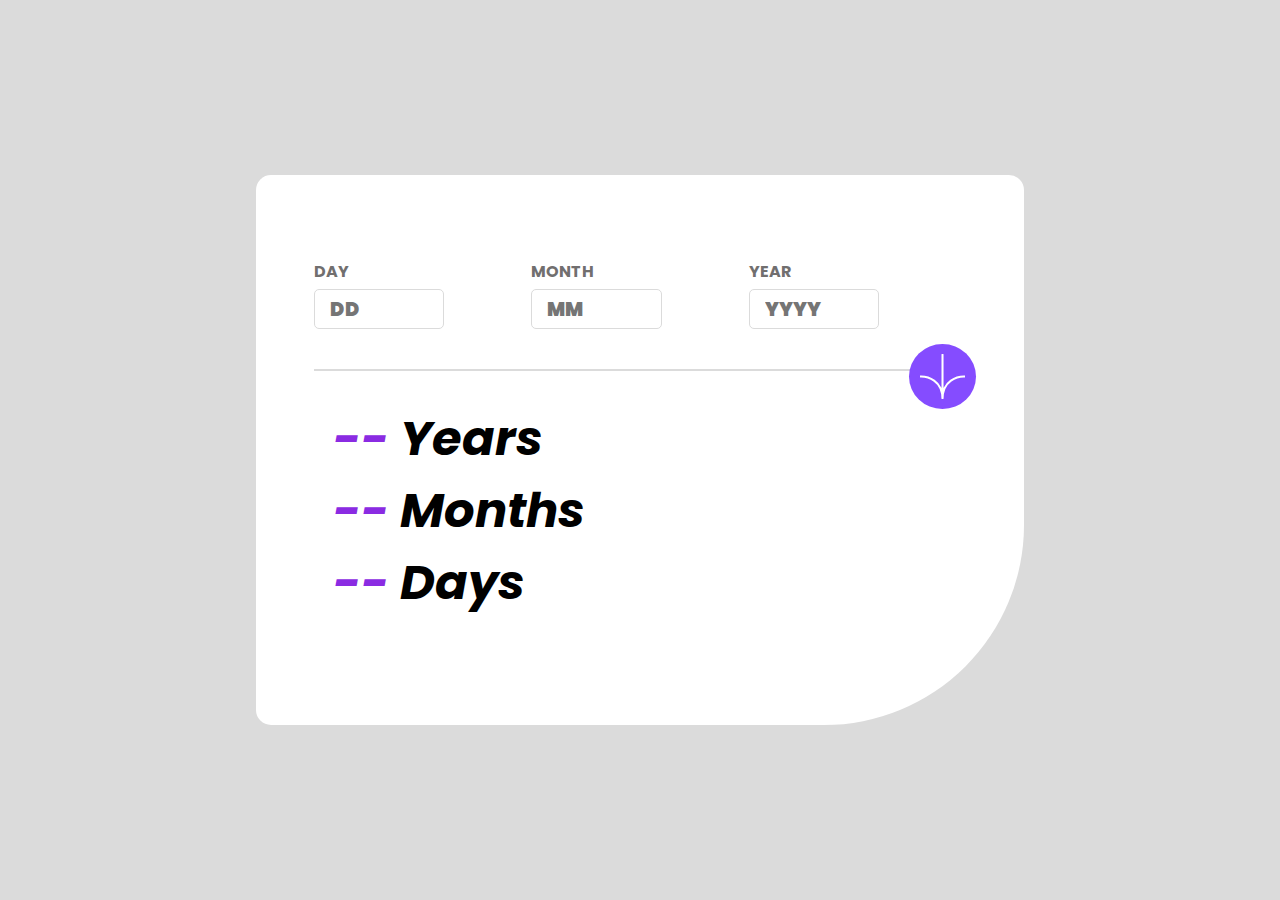
<file: Calculadora_Edad/index.html>
<!DOCTYPE html>
<html lang="en">
<head>
    <meta charset="UTF-8">
    <meta name="viewport" content="width=device-width, initial-scale=1.0">
    <title>Document</title>
    <link rel="stylesheet" href="index.css">
</head>
<body>
	<main class="main">
		<div class="section">
            <span class="section_day">
                <label class="lb" for="day">DAY</label>
                <input name="day" id="day" type="number" placeholder="DD">
                <span class="mesage_err">This field is required</span>
            </span>
			<span class="section_month">
                <label class="lb" for="month">MONTH</label>
                <input name="month" id="month" type="number" placeholder="MM">
                <span class="mesage_err">This field is required</span>
            </span>
			<span class="section_year">
                <label class="lb" for="year">YEAR</label>
                <input name="year" id="year" type="number" placeholder="YYYY">
                <span class="mesage_err ">This field is required</span>
            </span>
            <span class="mesage_inv">Must be a valid date</span>
        </div>
        <div class="btn">
			<svg class="get_date" xmlns="http://www.w3.org/2000/svg" width="46" height="44" viewBox="0 0 46 44"><g fill="none" stroke="#FFF" stroke-width="2"><path d="M1 22.019C8.333 21.686 23 25.616 23 44M23 44V0M45 22.019C37.667 21.686 23 25.616 23 44"/></g></svg>
        </div>
        <div class="container">
            <span class="container_years date">
                <span class="info_year">--</span> Years
            </span>
            <span  class="container_months date">
                <span class="info_month">--</span> Months
            </span>
            <span class="container_days date">
                <span class="info_day">--</span> Days
            </span>
        </div>
	</main>
</body>
<script src="index.js"></script>
</html>
</file>
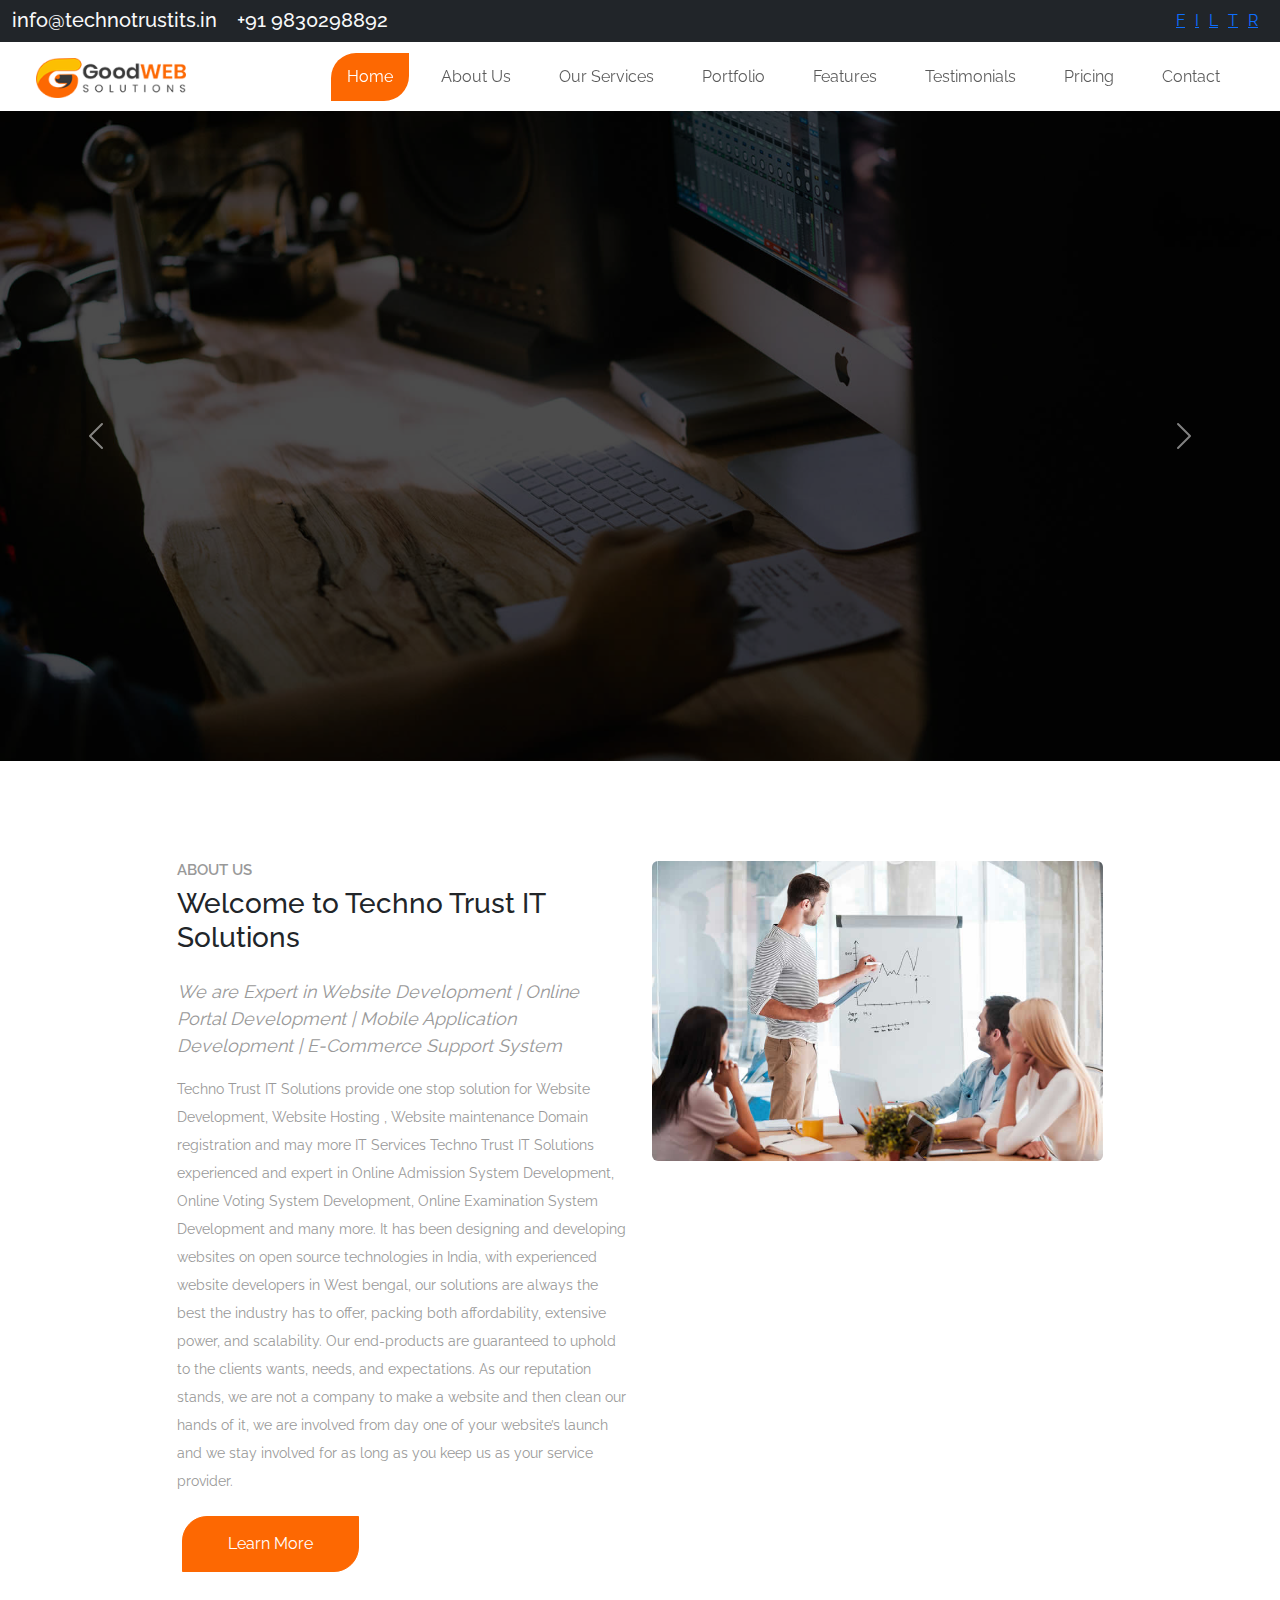
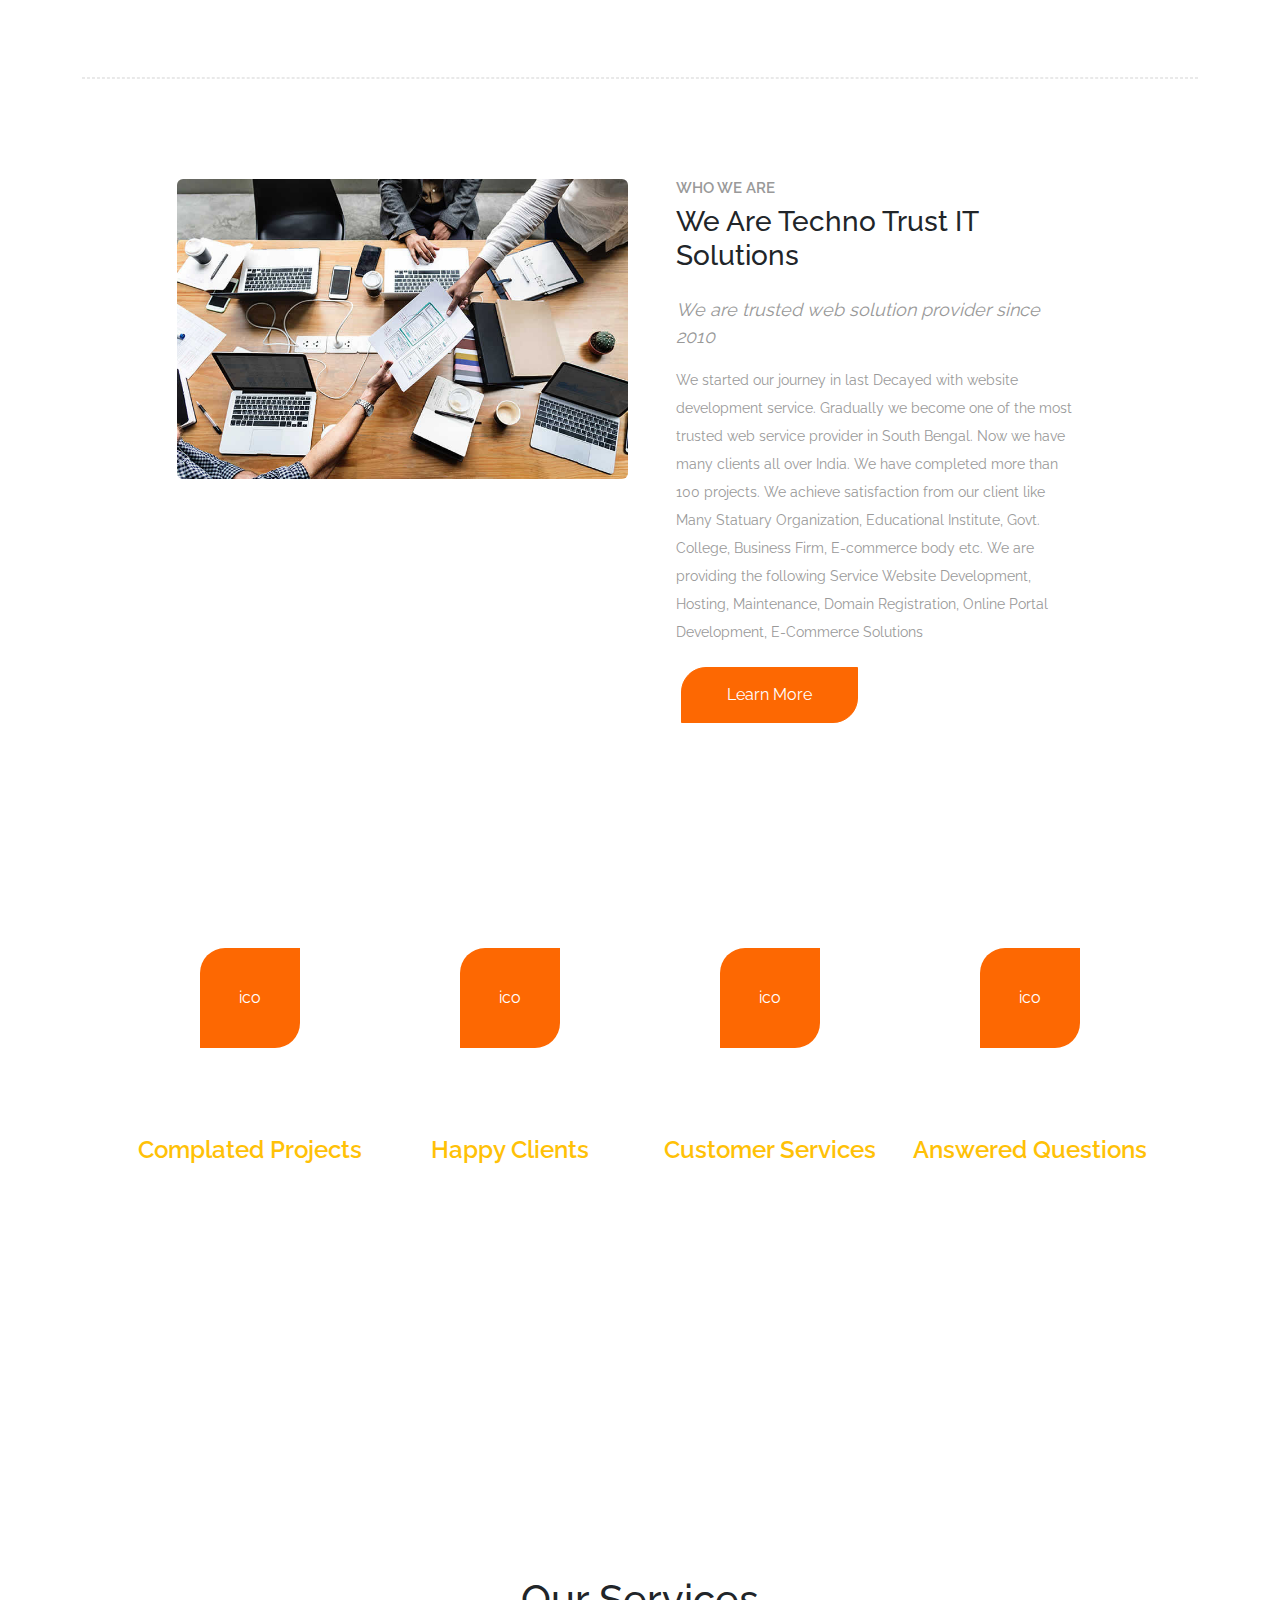
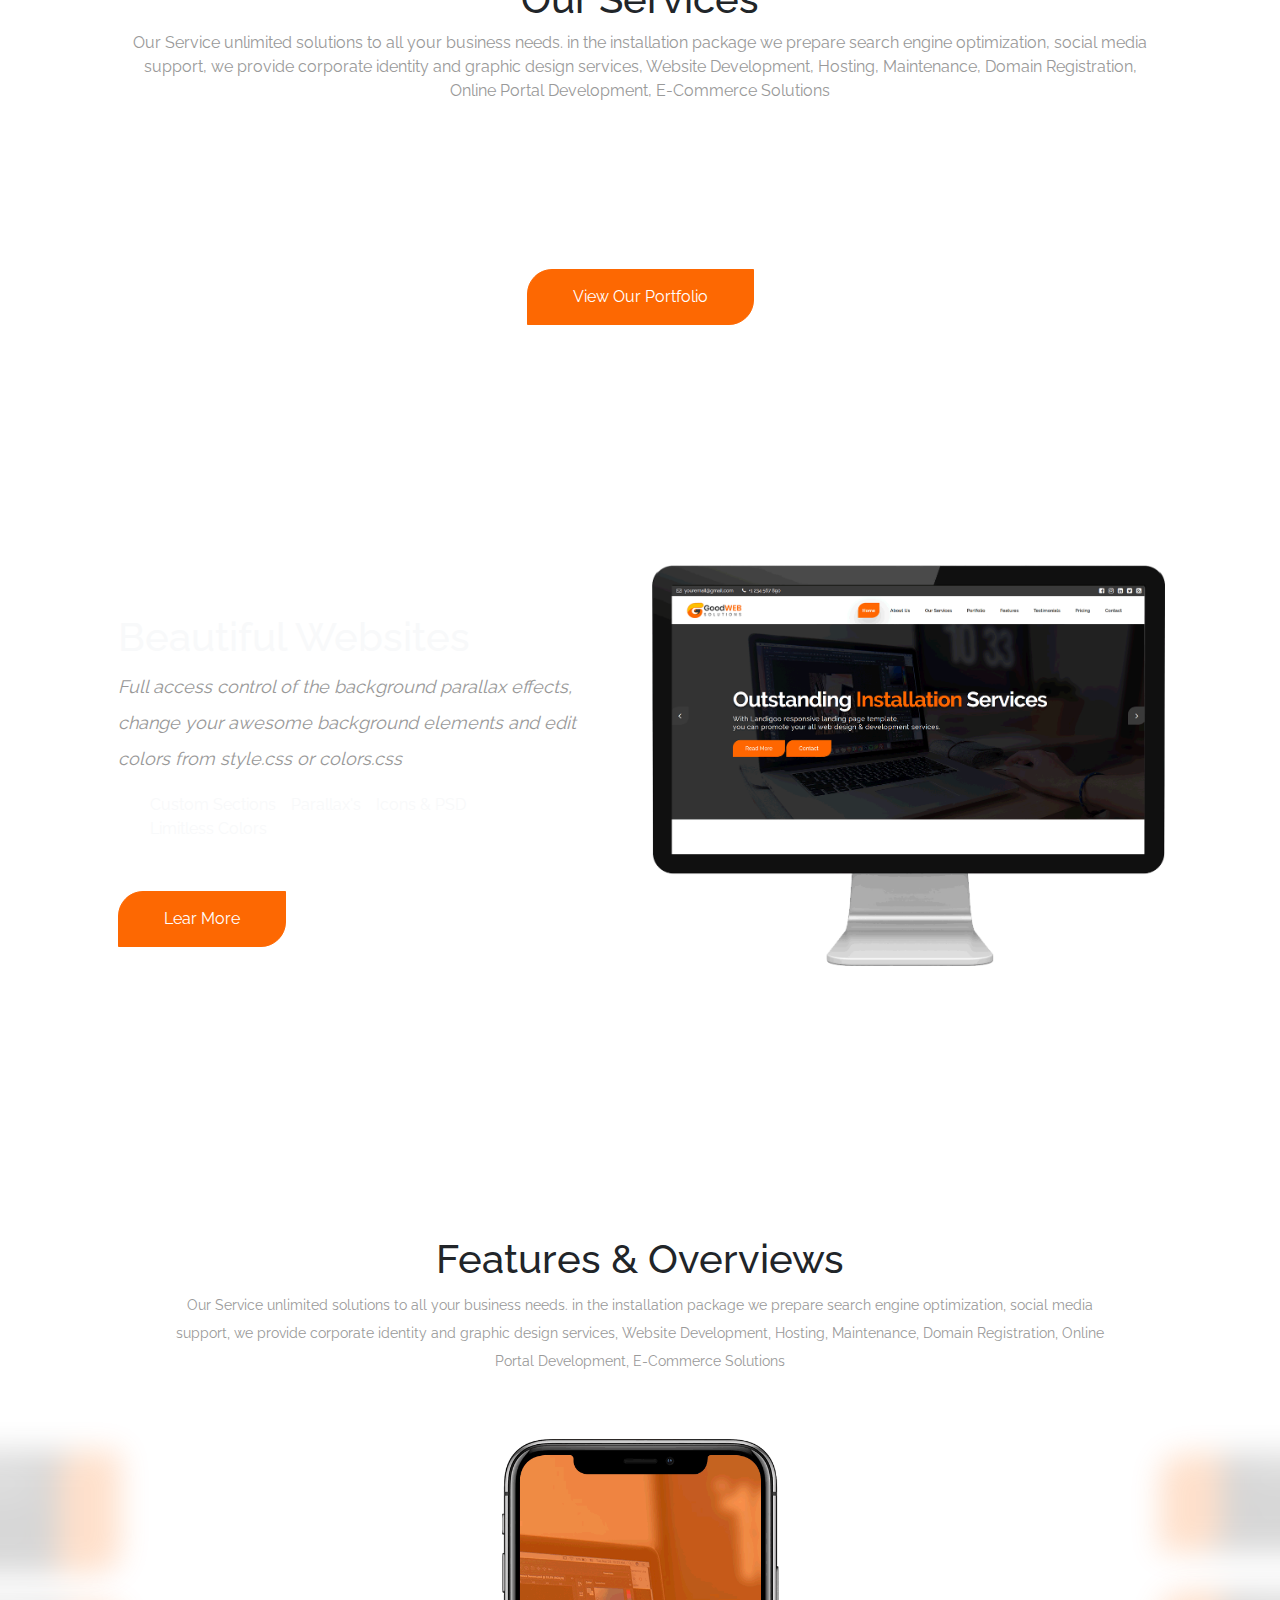
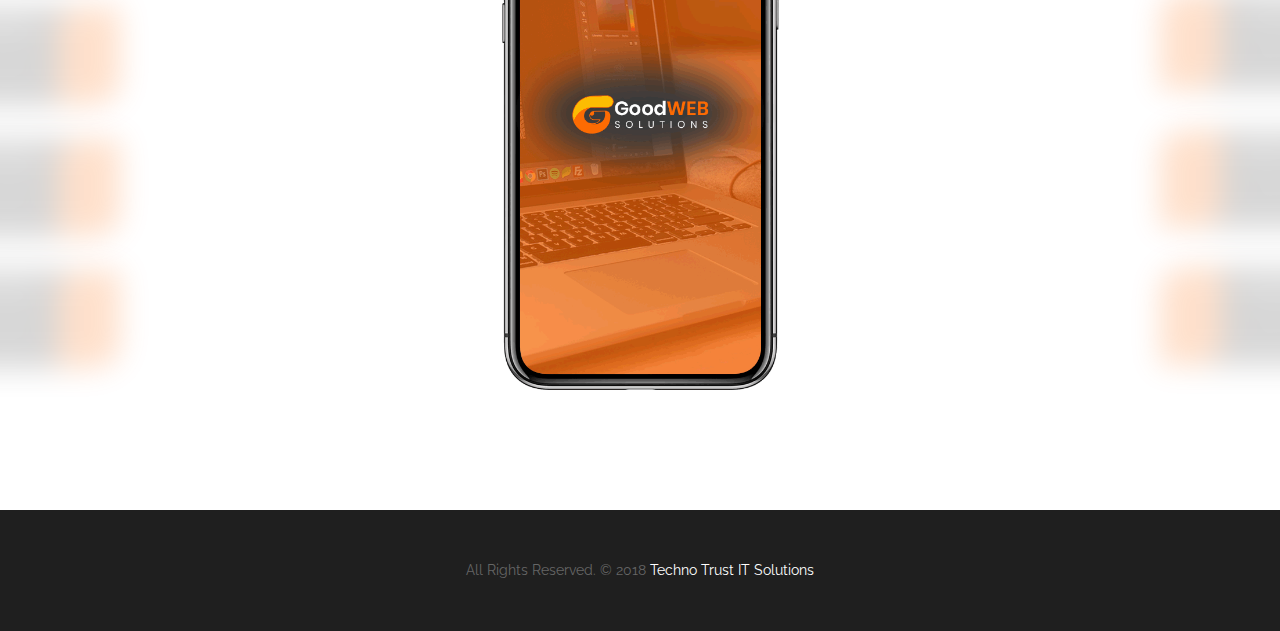
<file: repaso/index.html>
<!DOCTYPE html>
<html lang="en">
<head>
    <meta charset="UTF-8">
    <meta name="viewport" content="width=device-width, initial-scale=1.0">
    <meta name="descripcition" content="">
    <meta name="autor" content="">
    <link rel="stylesheet" href="bootstrap/css/bootstrap.css">
    <link rel="stylesheet" href="./style/index.css">
    <title>GoodWeb Solutions</title>
    <!-- favicon -->
    <link rel="icon" href="./img/favicon.ico" type="image/x-icon">
</head>
<body>
    <header class="nav_header">
		<nav class="navbar bg-dark">
			<div class="container-fluid">
				<div>
				  <span class="navbar-brand mb-0 h1 text-light">info@technotrustits.in</span>
				  <span class="navbar-brand mb-0 h1 text-light">+91 9830298892</span>
				</div>
				<div class="text-light social_box ">
					<ul>
						<li><a href=""><span>F</span></a></li>
						<li><a href=""><span>I</span></a></li>
						<li><a href=""><span>L</span></a></li>
						<li><a href=""><span>T</span></a></li>
						<li><a href=""><span>R</span></a></li>
					</ul>
				</div>
			</div>
		</nav>
		
			<nav class="navbar  sticky-top navbar-expand-lg mx-4">
				<div class="container-fluid">
					<a class="navbar-brand" href="#">
						<img src="./img/logos/logo.png" alt="Logo" width="150" height="40" class="d-inline-block align-text-top">
					</a>
					<button class="navbar-toggler" type="button" data-bs-toggle="collapse" data-bs-target="#navbarNav" aria-controls="navbarNav" aria-expanded="false" aria-label="Toggle navigation">
						<span class="navbar-toggler-icon"></span>
					</button>
					<div class="collapse navbar-collapse justify-content-end" id="navbarNav">
						<ul class="navbar-nav list_hov">
							<li class="nav-item py-1 px-2 mx-2 card_icon activate">
								<a class="nav-link active" aria-current="page" href="#">Home</a>
							</li>
							<li class="nav-item py-1 px-2 mx-2 card_icon">
								<a class="nav-link" href="#">About Us</a>
							</li>
							<li class="nav-item py-1 px-2 mx-2 card_icon">
								<a class="nav-link" href="#">Our Services</a>
							</li>
							<li class="nav-item py-1 px-2 mx-2 card_icon">
								<a class="nav-link" href="#">Portfolio</a>
							</li>
							<li class="nav-item py-1 px-2 mx-2 card_icon">
								<a class="nav-link" href="#">Features</a>
							</li>
							<li class="nav-item py-1 px-2 mx-2 card_icon">
								<a class="nav-link" href="#">Testimonials</a>
							</li>
							<li class="nav-item py-1 px-2 mx-2 card_icon">
								<a class="nav-link" href="#">Pricing</a>
							</li>
							<li class="nav-item py-1 px-2 mx-2 card_icon">
								<a class="nav-link" href="#">Contact</a>
							</li>
						</ul>
					</div>
				</div>
			</nav>
		
    </header>
    <main>
		<div class="slider">
			<div id="carouselExampleInterval" class="carousel slide" data-bs-ride="carousel">
				<div class="carousel-inner">
				  <div class="carousel-item text-bg-dark active" style="max-height: 650px;" data-bs-int20rval="20000">
					<img src="./img/slider_01.jpg" class="d-block w-100" alt="...">
					<div class="card-img-overlay slide_txt">
						<h1>Outstanding <span>IT</span> Services</h1>
						<h3>With Techno Trust IT Solutions responsive landing page template,
							you can promote your all web design & development services.
						</h3>
						<div>
							<a href=""></a><button>Read More</button></a>
							<a href=""></a><button>Contact</button></a>
						</div>
					</div>
				  </div>
				  <div class="carousel-item card text-bg-dark" style="max-height: 650px;" data-bs-interval="20000">
					<img src="./img/slider_02.jpg" class="d-block w-100" alt="...">
					<div class="card-img-overlay slide_txt">
						<h1>One Stop Solution For <span>Website</span> Development</h1>
						<h3>With Techno Trust IT Solutions responsive landing page template,
							you can promote your all web design & development services.</h3>
						<div>
							<button>Read More</button>
							<button>Contact</button>
						</div>
					</div>
					</div>
				  <div class="carousel-item card text-bg-dark" style="max-height: 650px;" data-bs-interval="20000">
					<img src="./img/slider_03.jpg" class="d-block w-100" alt="...">
					<div class="card-img-overlay slide_txt">
						<h1>Online <span>System</span> Development</h1>
						<h3>With Techno Trust IT Solutions responsive landing page template,
							you can promote your all web design & development services.
						</h3>
						<div>
							<button>Read More</button>
							<button>Contact</button>
						</div>
					</div>
				  </div>
				  <div class="bg_absolute"></div>
				</div>
				<button class="carousel-control-prev" type="button" data-bs-target="#carouselExampleInterval" data-bs-slide="prev">
				  <span class="carousel-control-prev-icon" aria-hidden="true"></span>
				  <span class="visually-hidden">Previous</span>
				</button>
				<button class="carousel-control-next" type="button" data-bs-target="#carouselExampleInterval" data-bs-slide="next">
				  <span class="carousel-control-next-icon" aria-hidden="true"></span>
				  <span class="visually-hidden">Next</span>
				</button>
			  </div>
		</div>
		<!---------------------------- section --------------------------->
		<div class="pad">
			<div class="container">
				<div class="row  resp_col">
					<div class="offset-lg-1 offset-lg-1 col-lg-5 col-md-12">
						<article>
							<h4>ABOUT US</h4>
							<h3 class="mb-4">Welcome to Techno Trust IT Solutions</h3>
							<p>We are Expert in Website Development | Online Portal Development | Mobile Application Development | E-Commerce Support System</p>
							<p>Techno Trust IT Solutions provide one stop solution for Website Development, Website Hosting , Website maintenance Domain registration and may more IT Services Techno Trust IT Solutions experienced and expert in Online Admission System Development, Online Voting System Development, Online Examination System Development and many more. It has been designing and developing websites on open source technologies in India, with experienced website developers in West bengal, our solutions are always the best the industry has to offer, packing both affordability, extensive power, and scalability. Our end-products are guaranteed to uphold to the clients wants, needs, and expectations. As our reputation stands, we are not a company to make a website and then clean our hands of it, we are involved from day one of your website’s launch and we stay involved for as long as you keep us as your service provider.</p>
							<button>Learn More</button>
						</article>
					</div>
					<div class="col-lg-5 col-md-12">
						<img src="./img/article_img1.jpg" class="img-fluid rounded" alt="img meeting">
					</div>
				</div>
				<div class="w-100 _layout"> </div>
				<div class="row">
					<div class="offset-lg-1 col-lg-5 col-md-12">
						<img src="./img/article_img2.jpg" class="img-fluid rounded" alt="img meeting 2">
					</div>
					<div class="col-lg-5 col-md-12">
						<article class="px-lg-4 ">
							<h4>WHO WE ARE</h4>
							<h3 class="mb-4">We Are Techno Trust IT Solutions</h3>
							<p>We are trusted web solution provider since 2010</p>
							<p>We started our journey in last Decayed with website development service. Gradually we become one of the most trusted web service provider in South Bengal. Now we have many clients all over India. We have completed more than 100 projects. We achieve satisfaction from our client like Many Statuary Organization, Educational Institute, Govt. College, Business Firm, E-commerce body etc. We are providing the following Service Website Development, Hosting, Maintenance, Domain Registration, Online Portal Development, E-Commerce Solutions</p>
							<button>Learn More</button>
						</article>
					</div>
				</div>
			</div>
		</div>
		<!---------------------------- features ------------------------->
		<div class="features w-100">
			<div class="container text-center">
				<div class="row">
					<div class="col-lg-3 col-md-6  feature_box">
						<span>ico</span>
						<h1>120</h1>
						<h4>Complated Projects</h4>
					</div>
					<div class="col-lg-3 col-md-6  feature_box">
						<span>ico</span>
						<h1>321</h1>
						<h4>Happy Clients</h4>
					</div>
					<div class="col-lg-3 col-md-6  feature_box">
						<span>ico</span>
						<h1>378</h1>
						<h4>Customer Services</h4>
					</div>
					<div class="col-lg-3 col-md-6  feature_box">
						<span>ico</span>
						<h1>430</h1>
						<h4>Answered Questions</h4>
					</div>
				</div>
			</div>
		</div>
		<!---------------------------- Articles ------------------->
		<div class="services">
			<div class="container">
				<div class="row justify-content-center">
					<div class="col-12 text-center">
						<h1>Our Services</h1>
						<p class="px-5">Our Service unlimited solutions to all your business needs. in the installation package we prepare search engine optimization, social media support, we provide corporate identity and graphic design services, Website Development, Hosting, Maintenance, Domain Registration, Online Portal Development, E-Commerce Solutions</p>
					</div>
				</div>
				<div id="slider_example" class="slide_example">
					<div class="card_service" >
						<img src="./img/service_01.png" class="card-img-top" alt="...">
						<div class="card-body">
							<h3 class="card-title">Web Portal Development</h3>
							<p class="card-text">Our technical team provides their technical excellence and aesthetic capabilities to great use in developing the most feature-rich and user-friendly web portals. Web portal development in appearance, structure and functioning is the website that most often contains limited or personalized or Business and corporate enterprise portals. </p>
						</div>
					</div>
					<div class="card_service">
						<img src="./img/service_02.jpg" class="card-img-top" alt="...">
						<div class="card-body">
							<h3 class="card-title">Responsive Web Design</h3>
							<p class="card-text">we now build responsive websites or supersites that are completely device independent - websites that adapts to desktops, tablets to small smartphones. It is no longer good enough to build websites for desktops alone. Today, the web is at hand anywhere, anyplace and on any device, in the home, at the office or on the go. </p>
						</div>
					</div>
					<div class="card_service">
						<img src="./img/service_03.jpg" class="card-img-top" alt="...">
						<div class="card-body">
							<h3 class="card-title">Mobile Optimization</h3>
							<p class="card-text">Etiam materials ut mollis tellus, vel posuere nulla. Etiam sit amet lacus vitae massa sodales aliquam at eget quam. Integer ultricies et magna quis accumsan.</p>
						</div>
					</div>
					<div class="card_service" ">
						<img src="./img/service_04.jpg" class="card-img-top" alt="...">
						<div class="card-body">
							<h3 class="card-title">Digital Design for Mac</h3>
							<p class="card-text">Praesent in neque congue sapien lobortis faucibus id eget erat. </p>
							<p class="card-text">Pellentesque maximus rutrum felis. Interdum et malesuada fames ac ante ipsum primis in faucibus.</p>
						</div>
					</div>
				</div>
				<div class="text-center">
					<button>View Our Portfolio</button>
				</div>
			</div>
		</div>
		<!--------------------------- Banner ----------------------->
		<div class="banner ">
			<div class="container">
				<div class="row text-light">
					<div class="col-lg-6  col-md-12 p-lg-5">
						<h1 class="">Beautiful Websites</h1>
						<p class="m-0">Full access control of the background parallax effects, </p>
						<p>change your awesome background elements and edit colors from style.css or colors.css</p>
						<ul>
							<li>Custom Sections</li>
							<li>Parallax's</li>
							<li>Icons & PSD</li>
							<li>Limitless Colors</li>
						</ul>
						<button>Lear More</button>
					</div>
					<div class="col-lg-6 d-none d-lg-block  position-relative">
						<img src="./img/device_03.png" class="position-absolute top-0" alt="Banner" style="max-width: 90%;">
					</div>
				</div>
			</div>
		</div>
		<!--------------------------- movile_mockup --------------->
		<div class="mobile_mockup">
			<div class="container">
				<div class="row justify-content-center mb-5">
					<div class="col-lg-11 col-md-12 text-center px-lg-5">
						<h1>Features & Overviews</h1>
						<p>Our Service unlimited solutions to all your business needs. in the installation package we prepare search engine optimization, social media support, we provide corporate identity and graphic design services, Website Development, Hosting, Maintenance, Domain Registration, Online Portal Development, E-Commerce Solutions</p>
					</div>
				</div>
				<div class="row justify-content-center">
					<div class="con-lg-12 col-md-12 cont_flex">
						<aside>
							<div class="box">
								<div class="info">
									<h5 class="text-light">WordPress Installation</h5>
									<p class="my-0">Lorem Ipsum dolroin gravida nibh vel velit auctor aliquet.</p>
								</div>
								<div class="icon_box"></div>
							</div>
							<div class="box">
								<div class="info">
									<h5 class="text-light">Browser Compatible</h5>
									<p class="my-0">Lorem Ipsum dolroin gravida nibh vel velit auctor aliquet.</p>
								</div>
								<div class="icon_box"></div>
							</div>
							<div class="box">
								<div class="info">
									<h5 class="text-light">ECommerce Ready</h5>
									<p class="my-0">Lorem Ipsum dolroin gravida nibh vel velit auctor aliquet.</p>
								</div>
								<div class="icon_box"></div>
							</div>
							<div class="box">
								<div class="info">
									<h5 class="text-light">Easy To Customize</h5>
									<p class="my-0">Lorem Ipsum dolroin gravida nibh vel velit auctor aliquet.</p>
								</div>
								<div class="icon_box"></div>
							</div>
						</aside>
						<div class="content_img">
							<img src="./img/ipad.png" alt="img_mockup" class="">
						</div>
						<aside>
							<div class="box">
								<div class="info">
									<h5 class="text-light">Limitless Colors</h5>
									<p class="my-0">Lorem Ipsum dolroin gravida nibh vel velit auctor aliquet.</p>
								</div>
								<div class="icon_box"></div>
							</div>
							<div class="box">
								<div class="info">
									<h5 class="text-light">Lifetime Update</h5>
									<p class="my-0">Lorem Ipsum dolroin gravida nibh vel velit auctor aliquet.</p>
								</div>
								<div class="icon_box"></div>
							</div>
							<div class="box">
								<div class="info">
									<h5 class="text-light">SEO Friendly</h5>
									<p class="my-0">Lorem Ipsum dolroin gravida nibh vel velit auctor aliquet.</p>
								</div>
								<div class="icon_box"></div>
							</div>
							<div class="box">
								<div class="info">
									<h5 class="text-light">Simple Clean Code</h5>
									<p class="my-0">Lorem Ipsum dolroin gravida nibh vel velit auctor aliquet.</p>
								</div>
								<div class="icon_box"></div>
							</div>
						</aside>
					</div>
				</div>
			</div>
		</div>
		<!--------------------------- footer-------------------->
		<div class="footer">
			<div class="container">
				<div class="row align-items-center">
					<div class="col-12 text-center">
						<p class="m-0">All Rights Reserved. © 2018 <span>Techno Trust IT Solutions</span></p>
					</div>
				</div>
			</div>
		</div>
    </main>
</body>
<script src="bootstrap/js/bootstrap.js"></script>
<script src="bootstrap/fontawesome/js/fontawesome.min.js"></script>
</html>
</file>
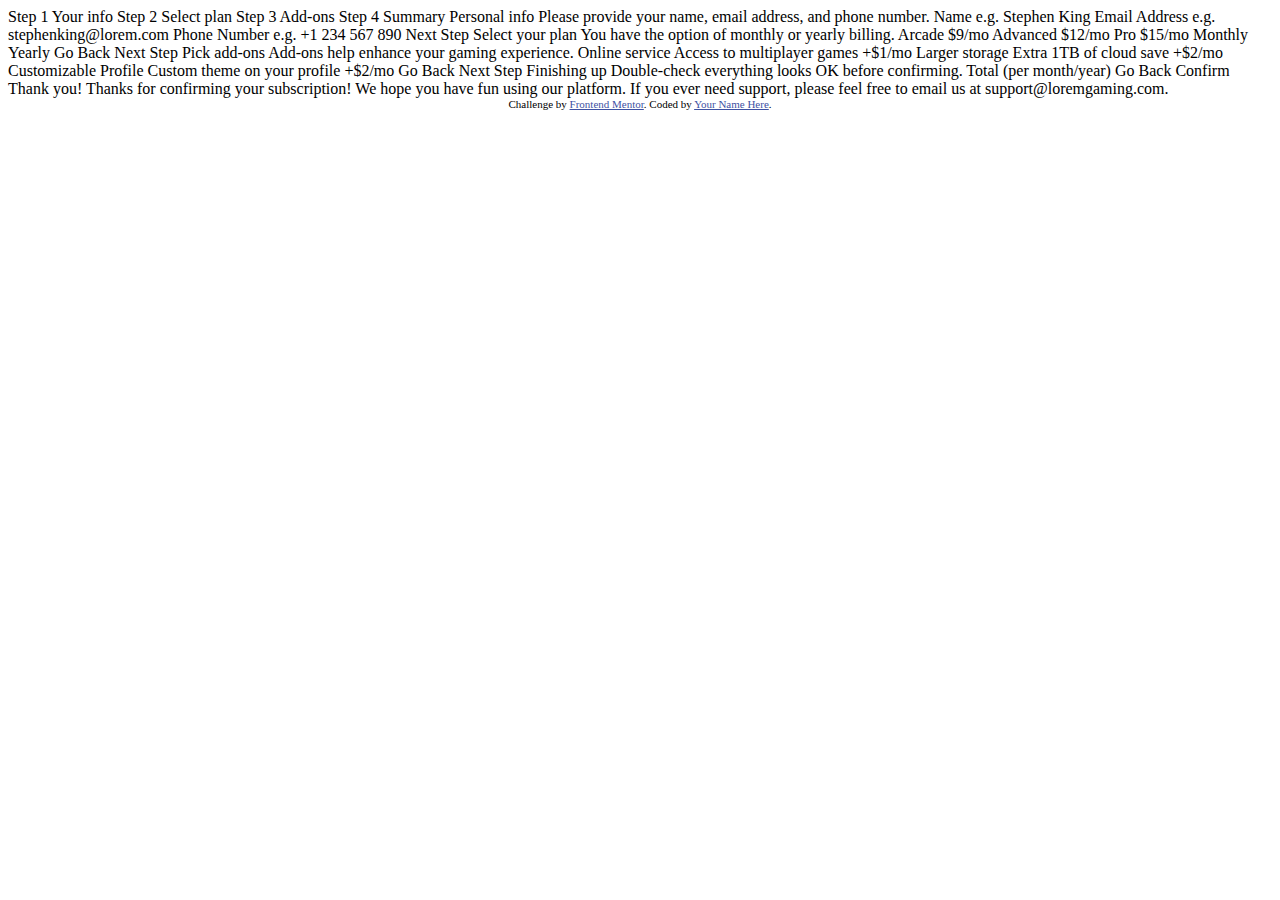
<file: Formulario/Subject/index.html>
<!DOCTYPE html>
<html lang="en">
<head>
  <meta charset="UTF-8">
  <meta name="viewport" content="width=device-width, initial-scale=1.0"> <!-- displays site properly based on user's device -->

  <link rel="icon" type="image/png" sizes="32x32" href="./assets/images/favicon-32x32.png">
  
  <title>Frontend Mentor | Multi-step form</title>

  <!-- Feel free to remove these styles or customise in your own stylesheet 👍 -->
  <style>
    .attribution { font-size: 11px; text-align: center; }
    .attribution a { color: hsl(228, 45%, 44%); }
  </style>
</head>
<body>

  <!-- Sidebar start -->

  Step 1
  Your info

  Step 2
  Select plan

  Step 3
  Add-ons

  Step 4
  Summary

  <!-- Sidebar end -->

  <!-- Step 1 start -->

  Personal info
  Please provide your name, email address, and phone number.

  Name
  e.g. Stephen King

  Email Address
  e.g. stephenking@lorem.com

  Phone Number
  e.g. +1 234 567 890

  Next Step

  <!-- Step 1 end -->

  <!-- Step 2 start -->

  Select your plan
  You have the option of monthly or yearly billing.

  Arcade
  $9/mo

  Advanced
  $12/mo

  Pro
  $15/mo

  Monthly
  Yearly

  Go Back
  Next Step

  <!-- Step 2 end -->

  <!-- Step 3 start -->

  Pick add-ons
  Add-ons help enhance your gaming experience.

  Online service
  Access to multiplayer games
  +$1/mo

  Larger storage
  Extra 1TB of cloud save
  +$2/mo

  Customizable Profile
  Custom theme on your profile
  +$2/mo

  Go Back
  Next Step

  <!-- Step 3 end -->

  <!-- Step 4 start -->

  Finishing up
  Double-check everything looks OK before confirming.

  <!-- Dynamically add subscription and add-on selections here -->

  Total (per month/year)

  Go Back
  Confirm

  <!-- Step 4 end -->

  <!-- Step 5 start -->

  Thank you!

  Thanks for confirming your subscription! We hope you have fun 
  using our platform. If you ever need support, please feel free 
  to email us at support@loremgaming.com.

  <!-- Step 5 end -->
  
  <div class="attribution">
    Challenge by <a href="https://www.frontendmentor.io?ref=challenge" target="_blank">Frontend Mentor</a>. 
    Coded by <a href="#">Your Name Here</a>.
  </div>
</body>
</html>
</file>
<file: Calculadora_Edad/index.css>
@import url('https://fonts.googleapis.com/css2?family=Outfit&family=Poppins:ital,wght@1,700&display=swap');

*{
    margin: 0;
    padding: 0;
    box-sizing: border-box;
}
body{
    height: 100vh;
    display: flex;
	justify-content: center;
	align-items: center;
	font-family: 'Outfit', sans-serif;
	font-family: 'Poppins', sans-serif;
	background-color: hsl(0, 0%, 86%);
}
.main
{
    max-width: 1440px;
    max-height: 550px;
    width: 60%;
    height: 100%;
	background-color: hsl(0, 0%, 100%);
    display: flex;
	flex-direction: column;
	justify-content: center;
	align-items: center;
	border-radius: 15px;
	border-bottom-right-radius: 200px;
}
.section
{
	width: 85%;
	height: 40px;
	margin: 30px 0;
    display: flex;
    flex-wrap: nowrap;
	align-items: center;
	justify-content: flex-start;
	font-style: initial;
	position: relative;
}
.section span
{
	width: inherit;
	height: inherit;
	color: hsl(0, 1%, 44%);
	position: relative;
	display: flex;
	flex-direction: column;
}
.section .lb
{
	font-weight: 700;
	width: 100%;
	position: absolute;
	top: -30px;
}
.section .mesage_err
{
	position: absolute;
	display: none;
	color: hsl(0, 100%, 67%);
	font-size: 12px;
	font-family:Verdana, Geneva, Tahoma, sans-serif;
	font-style: italic;
	top: 50px;
}
.section .input_err
{
	display: block;
	color: hsl(0, 100%, 67%);
	border-color: hsl(0, 100%, 67%);
}
.section .mesage_inv
{
	position: absolute;
	display: none;
	color: hsl(0, 100%, 67%);
	font-size: 14px;
	font-family:Verdana, Geneva, Tahoma, sans-serif;
	font-style: italic;
	top: 50px;
	left: 39%;
}
.section .invalid_err
{
	display: block;
}
.section .invalid_err_inp
{
	border: 1.5px solid hsl(0, 100%, 67%);
}
.section .invalid_err_lab
{
	color: hsl(0, 100%, 67%);
}
.section input
{
	width: 60%;
	height: inherit;
	margin-right: 15px;
	border: solid 1.5px hsl(0, 0%, 86%);
	font-family: 'Poppins', sans-serif;
	border-radius: 5px;
	font-size: 1.2rem;
	padding: 0px 15px;
	font-weight: 900;
}
.section input:focus
{
	border: solid 1.5px hsl(259, 100%, 65%);
	outline: none;
}
.section input[type="number"]
{
	-moz-appearance: textfield;
	appearance: textfield;
}
.section input[type="number"]::-webkit-inner-spin-button, input[type="number"]::-webkit-outer-spin-button
{
	-webkit-appearance: none;
}
.btn
{
	max-width: inherit;
	width: 85%;
	margin: 10px 0;
    height: 2px;
    background-color: hsl(0, 0%, 86%);
    display: flex;
    justify-content: flex-end;
	position: relative;
}
.btn svg
{
	position: absolute;
	top: -25px;
	right: -10px;
    background-color: hsl(259, 100%, 65%);
    height: 65px;
	width: auto;
    padding: 10px;
    border-radius: 100%;
}
.btn svg:hover
{
	background-color: black;
}
.container
{
	width: 80%;
	height: 40%;
	margin: 20px 0;
	display: flex;
	flex-direction: column;
	justify-content: center;
	align-items: flex-start;
}
.container span
{
	font-size: 3rem;
	font-weight: bold;
	font-style: italic;
	font-stretch: expanded;
}
.container .date
{
	width: 100%;
}
.container .date span
{
	color: blueviolet;
}
</file>
<file: repaso/style/index.css>
@import url('../bootstrap/fontawesome/css/all.css');
@import url('../bootstrap/fontawesome/css/fontawesome.min.css');
@import url('../bootstrap/fontawesome/css/fontawesome.css');
@font-face {
    font-family: 'Font Awesome 6 Brands';
    src: url(../fonts/fontawesome-webfont.eot);
}
@font-face {
    src: url(../fonts/fontawesome-webfont.svg);
    font-family: 'Font Awesome 6 Brands';
}
@font-face {
    font-family: 'Font Awesome 6 Brands';
    src: url(../fonts/fontawesome-webfont.ttf);
}
@font-face {
    font-family: 'Font Awesome 6 Brands';
    src: url(../fonts/fontawesome-webfont.woff);
}
@font-face {
    font-family: 'Font Awesome 6 Brands';
    src: url(../fonts/fontawesome-webfont.woff2);
}
@font-face {
    font-family: 'Raleway';
    src: url('../fonts/Raleway/Raleway-VariableFont_wght.ttf') format('truetype');
}
@font-face {
    font-family: 'Raleway-bold';
    src: url('../fonts/Raleway/static/Raleway-Bold.ttf') format('truetype');
}
/* variables */
:root{
    --bg-card_btn: #FD6802;
    --secondary-color: #F5F5F5;
    --tertiary-color: #000000;
    --quaternary-color: #FFFFFF;
    --quinary-color: #F0F0F0;
    --senary-color: #333333;
    --septenary-color: #666666;
    --octonary-color: #999999;
    --nonary-color: #CCCCCC;
    --denary-color: #E6E6E6;
    --bd-warning: #FFC107;
    --primary-font: 'Roboto', sans-serif;
    --secondary-font: 'Open Sans', sans-serif;
    --tertiary-font: 'Montserrat', sans-serif;
    --quaternary-font: 'Lato', sans-serif;
    --quinary-font: 'Oswald', sans-serif;
    --senary-font: 'Raleway', sans-serif;
    --septenary-font: 'Roboto Condensed', sans-serif;
    --octonary-font: 'Roboto Slab', serif;
    --nonary-font: 'Merriweather', serif;
    --denary-font: 'Playfair Display', serif;
}
body{
    font-family: 'Raleway', sans-serif;
}
header.nav_header{
    box-shadow: 0 0 5px 0 #333333;
}
.card_icon.activate{
    background-color: var(--bg-card_btn);
    border-radius: 25px 0;
}
.card_icon.activate a{
    color: var(--quaternary-color) !important; 
}
.social_box ul{
    display: flex;
    flex-direction: row;
    align-items: center;
    justify-content: center;
    margin: 0;
}
.social_box li{
    margin-right: 10px;
    list-style: none;
}
.list_hov li{
    transition: 0.3s;
}
.list_hov li:hover{
    background-color: var(--bg-card_btn);
    border-radius: 25px 0;
}
.list_hov li:hover a{
    color: var(--quaternary-color) !important;
}
.bg_absolute{
    position: absolute;
    top: 0;
    left: 0;
    width: 100%;
    height: 100%;
    background-color: rgba(0, 0, 0, 0.7);
}
.slide_txt{
    padding: 0;
    width: 80%;
    top: 55%;
    left: 50%;
    transform: translate(-50%, -50%);
    color: var(--quaternary-color);
    z-index: 2;
    text-align: center;
    display: flex;
    flex-direction: column;
    align-items: center;
}

.carousel-item:nth-child(1) .slide_txt{
    align-items: start;
    text-align: left;
    padding-left: 10%;
}
.slide_txt h1{
    /* padding: 0 10px; */
    font-size: 4.5rem;
    font-weight: 700;
    margin-bottom: 15px;
    transform: translateY(-150%);
    filter: blur(15px);
    opacity: 0;
    animation: pos_origin 1s .5s ease forwards;
}
.carousel-item:nth-child(1) .slide_txt h3{
    width: 50ch;
}
.slide_txt span{
    color: var(--bg-card_btn);
}
.slide_txt h3{
    font-size: 1.3em;
    font-weight: 400;
    margin-bottom: 25px;
    width: 50ch;
    font-family: 'Raleway', sans-serif;
    transform: translateY(250%);
    filter: blur(15px);
    animation: pos_origin 1s .5s ease forwards;
    opacity: 0;
}
.slide_txt > div{
    transform: translateY(200%);
    filter: blur(15px);
    animation: pos_origin 1s .5s ease forwards;
    opacity: 0;
}
@keyframes pos_origin{
    to{
        opacity: 1;
        transform: translateY(0);
        filter: blur(0);
    }
}
.slide_txt button{
    padding: 15px 45px;
    border-radius: 25px 0;
    background-color: var(--bg-card_btn);
    color: var(--quaternary-color);
    border: 1px solid var(--bg-card_btn);
    transition: 0.3s;
    margin: 5px 5px;
    
}
.slide_txt button:hover{
    background-color: var(--senary-color);
}

._layout{
    margin: 100px 0;
    border: .5px dashed #333333;
    opacity: .1;
    /* border-style: dashed; */
}
.pad{
    padding: 100px 0;
}
.pad button{
    padding: 15px 45px;
    border-radius: 25px 0;
    background-color: var(--bg-card_btn);
    color: var(--quaternary-color);
    border: 1px solid var(--bg-card_btn);
    transition: 0.3s;
    margin: 5px 5px;
}
.pad button:hover{
    background-color: var(--senary-color);
}
.pad article h4{
    font-size: 15px;
    color: var(--octonary-color);
    font-weight: 600;
}
.pad article p:first-of-type{
    font-size: 18px;
    color: var(--octonary-color);
    font-style: italic;
    /* font-weight: 400; */
}
.pad article p:last-of-type{
    font-size: 14px;
    color: var(--octonary-color);
    font-weight: 400;
    line-height: 2
}
@media screen and (width <= 992px) {
    .pad .resp_col{
        flex-direction: column-reverse;
    }
    .pad img{
        margin-bottom: 50px;
    }
    .pad ._layout{
        margin: 50px 0;
    }
}
.features{
    padding: 120px;
    background-image: url('../img/parallax_04.jpg');
    background-size: cover;
    background-position: center;
    background-attachment: fixed;
}
.features span{
    background-color: var(--bg-card_btn);
    position: relative;
    display: inline-block;
    width: 100px;
    height: 100px;
    line-height: 100px;
    text-align: center;
    margin-bottom: 20px;
    border-radius: 25px 0;
    color: var(--quaternary-color);
    /* box-shadow: 0 0 0 10px var(--quaternary-color); */
}
.features span::after{
    content: '';
    position: absolute;
    width: 100%;
    height: 100%;
    /* background-color: var(--quaternary-color); */
    top: 0px;
    left: 0px;
    /* padding: 10px; */
    border: 3px solid var(--bd-warning);
    scale: 1.5;
    border-radius: 25px 0;
    filter: blur(5px);
    opacity: 0;
    transition: 0.3s;
    cursor: pointer;
}
.features span:hover::after{
    filter: blur(0);
    border: 1px solid var(--bd-warning);
    scale: 1.2;
    opacity: 1;
}
.features h1{
    font-weight: 700;
    margin-bottom: 20px;
    color: var(--quaternary-color);
}
.features h4{
    font-weight: 600;
    margin-bottom: 20px;
    color: var(--bd-warning);
    text-shadow: 0 0 25px var(--quaternary-color);
}
.services{
    padding: 120px 0;
}
.services p{
    color: var(--octonary-color);
}
.services .card img{
    object-fit: cover;
    object-position: center;
    height: 250px;
}
.services .container div:last-child{
    margin-top: 150px;

}
.slide_example{
    width: 100%;
    display: flex;
    display: none;
    /* flex-direction: row; */
    /* overflow: hidden; */
}
.card_service{
    width: 33%;
    margin: 20px;
    /* padding: 20px; */
    border-radius: 5px;
    box-shadow: 0 0 5px 0px #333333;
    transition: 0.3s;
}
.card_service .card-body{
    padding: 20px;
    height: 250px;
}
.card_service .card-text{
    /* box-shadow: 0 0 10px 0px #333333; */
    /* text-overflow: ellipsis; */
    overflow: hidden;
    height: auto;
}
.banner{
    background-image: url('../img//parallax_05.png');
    background-size: cover;
    background-position: center;
    background-attachment: fixed;
    padding: 120px 0;
}
/* hacer una transicion en la imagen del monitor */
.banner p{
    font-size: 18px;
    font-style: italic;
    line-height: 2;
    color: var(--octonary-color);
    /* salto de linea entre lineas */
}
.banner button, .services button{
    padding: 15px 45px;
    border-radius: 25px 0;
    background-color: var(--bg-card_btn);
    color: var(--quaternary-color);
    border: 1px solid var(--bg-card_btn);
    transition: 0.3s;
}
.banner button{
    margin-top: 50px;
}
.banner button:hover, .services button:hover{
    background-color: var(--senary-color);
}
.banner ul {
    display: flex;
    flex-wrap: wrap;
    margin: 0;
}
.banner ul li{
    list-style: none;
    margin-right: 15px;
}
/* ---------------mobile_mockup---------------- */
.mobile_mockup{
    padding: 120px 0;
}
.mobile_mockup .cont_flex{
    display: flex;
    justify-content: space-between;
    padding: 0 50px;
}
.mobile_mockup .cont_flex aside{
    width: 30%;
    display: flex;
    flex-direction: column;
    justify-content: space-around;
}
.mobile_mockup .cont_flex .box{
    background-color: var(--senary-color);
    border-radius: 25px 0;
    display: flex;
    justify-content: space-between;
    margin-bottom: 10px;
    text-align: right;
    transition: all 0.3s;
}
.mobile_mockup .cont_flex aside:first-child .box{
    opacity: 0.2;
    filter: blur(15px);
    transform: translateX(-100%);
    animation: translate_right .7s linear forwards;
}
.mobile_mockup .cont_flex aside:first-child .box:nth-child(1){
    animation-delay: 0s;
}
.mobile_mockup .cont_flex aside:first-child .box:nth-child(2){
    animation-delay: 0.2s;
}
.mobile_mockup .cont_flex aside:first-child .box:nth-child(3){
    animation-delay: 0.4s;
}
.mobile_mockup .cont_flex aside:first-child .box:nth-child(4){
    animation-delay: 0.6s;
}
@keyframes translate_right{
    to{
        opacity: 1;
        filter: blur(0);
        transform: translateX(0);
    }
}

.mobile_mockup .cont_flex .box:hover{
    scale: 1.1;
}
.mobile_mockup .cont_flex .info{
    padding: 5px 20px;
}
.mobile_mockup .cont_flex .box .icon_box{
    width: 35%;
    height: 100%;
    background-color: var(--bg-card_btn);
    border-radius: 25px 0;
}
.mobile_mockup .cont_flex .box .icon_box:hover{
    background-color: var(--bd-warning);
}
.mobile_mockup .cont_flex aside:last-child .box{
    text-align: left;
    flex-direction: row-reverse;
}
.mobile_mockup p{
    line-height: 2;
    font-size: 14px;
    color: var(--octonary-color);
}
.mobile_mockup .content_img{
    width: 28%;
}
.mobile_mockup .content_img img{
    width: 100%;
    height: auto;
}
.mobile_mockup .cont_flex aside:last-child .box{
    transform: translate(100%);
    opacity: 0.2;
    filter: blur(15px);
    animation: translate_left 0.7s linear forwards;
}
.mobile_mockup .cont_flex aside:last-child .box:nth-child(1){
    animation-delay: 0s;
}
.mobile_mockup .cont_flex aside:last-child .box:nth-child(2){
    animation-delay: 0.2s;
}
.mobile_mockup .cont_flex aside:last-child .box:nth-child(3){
    animation-delay: 0.4s;
}
.mobile_mockup .cont_flex aside:last-child .box:nth-child(4){
    animation-delay: 0.6s;
}
@keyframes translate_left{
    to{
        opacity: 1;
        filter: blur(0);
        transform: translateX(0);
    }
}
@media screen and (width <= 992px){
    .slide_txt {
        top: 50%;
    }
    .slide_txt h1{
        font-size: 2.5rem;
    }
    .slide_txt h3{
        font-size: 1em;
    }
    .slide_txt button{
        padding: 10px 30px;
    }
    .mobile_mockup .cont_flex{
        gap: 0 50px;
    }
    .mobile_mockup .cont_flex aside{
        width: 50%;
        gap: 50px;
    }
    .mobile_mockup .cont_flex .box{
        /* margin-bottom: 50px; */
        width: 100%;
    }
    .mobile_mockup .cont_flex .info{
        padding: 5px 20px;
    }
    .mobile_mockup .content_img{
        display: none;
    }
}
@media screen and (width <= 768px) {
    .mobile_mockup .cont_flex{
        flex-direction: column;
        align-items: center;
        gap: 50px;
    }
    .mobile_mockup .cont_flex .box .icon_box{
        width: 100px;
    }
    .mobile_mockup .cont_flex aside{
        width: 100%;
        gap: 25px;
    }
    .mobile_mockup .cont_flex aside:first-child .box{
        flex-direction: row-reverse;
        text-align: left;
    }
    .mobile_mockup .content_img{
        display: none;
    }
}
@media screen and (width <= 576px) {
    .slide_txt{
        width: 100%;
    }
    .slide_txt h1{
        font-size: 1.5rem;
        text-align: center;
    }
    .slide_txt h3{
        text-align: center;
        font-size: .7rem;
    }
    .slide_txt button{
        padding: 10px 20px;
    }
    .features{
        padding: 50px 20px;
    }
    .services{
        padding: 50px 0;
    }
    .services .container div:last-child{
        margin-top: 50px;
    }
    .mobile_mockup{
        padding: 50px 0;
    }
    .mobile_mockup .cont_flex .box .icon_box{
        width: 90px;
    }
    .mobile_mockup .cont_flex .info{
        padding: 5px 10px;
    }
    
}
.footer{
    padding: 50px 0;
    background-color: #1F1F1F;
    color: #666;
    font-size: 14px;
}
.footer span{
    color: var(--quaternary-color);
    transition: 0.3s;
    cursor: pointer;
}
.footer span:hover{
    color: var(--bg-card_btn);
}
</file>
